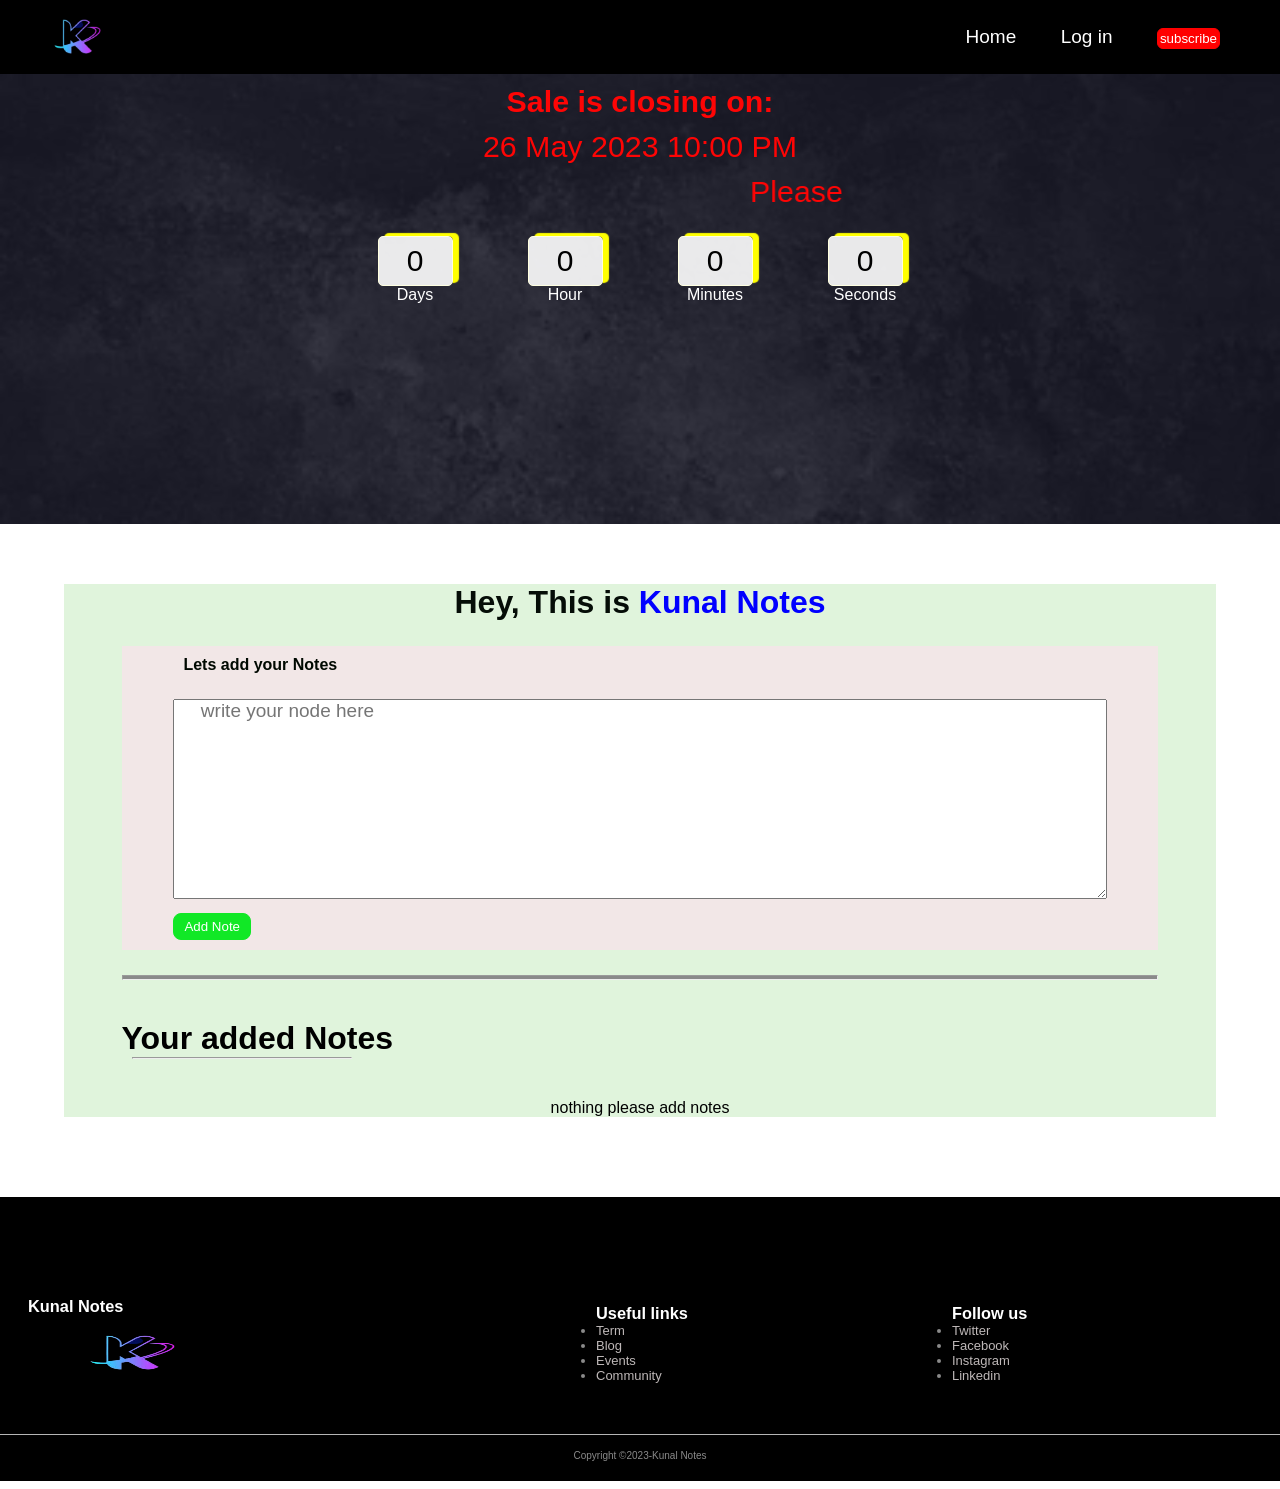
<file: index.html>
<!doctype html>
<html lang="en">

<head>
    <meta charset="utf-8">
    <meta name="viewport" content="width=device-width, initial-scale=1">
    <title>Kunal Notes for code clause</title>
    <!-- <link href="https://cdn.jsdelivr.net/npm/bootstrap@5.2.1/dist/css/bootstrap.min.css" rel="stylesheet"
        integrity="sha384-iYQeCzEYFbKjA/T2uDLTpkwGzCiq6soy8tYaI1GyVh/UjpbCx/TYkiZhlZB6+fzT" crossorigin="anonymous"> -->
    <link rel="stylesheet" href="style.css">

</head>

<body>

    <!-- &&&&&&&&&&&&&&&&&&&&&&&& navigation bar start &&&&&&&&&&&&&&&&&&&&&&&&&&& -->

    <div class="navbar">
        <div class="nav">
            <div class="nav-right">
                <img src="image/logo-removebg-preview.png" alt="logo image">
            </div>
            <div class="nav-left">
                <ul>
                    <li><a href="#">Home</a></li>
                    <li><a href="./login animation/login.html" target="_blank">Log in</a></li>
                    <!-- <textarea name="search" id="search" cols="8" rows="1" placeholder="search"></textarea> -->
                    <!-- <input type="search" placeholder="search" id="serch3">
                    <button class="button" id="myBtn">search</button> -->
                    <button class="button1" id="myBtn" onclick="myFunction()">subscribe</button>
                </ul>
            </div>
        </div>
    </div>

    <!-- ********************************navigation bar end ************************ -->
    <div class="container1" id="kuna">
        <div class="overlay">
            <div class="title"><b>Sale is closing on:</b></div>
            <div class="title" id="end-date">Sale is closing soon.</div>
            <div class="title">
                <marquee>Please subscribe kunal notes.</marquee>
            </div>
            <div class="col">
                <div>
                    <input type="text" readonly value="0"><br>
                    <label for="" class="time">Days</label>
                </div>
                <div>
                    <input type="text" readonly value="0"><br>
                    <label for="" class="time">Hour</label>
                </div>
                <div>
                    <input type="text" readonly value="0"><br>
                    <label for="" class="time">Minutes</label>
                </div>
                <div>
                    <input type="text" readonly value="0"><br>
                    <label for="" class="time">Seconds</label>
                </div>

            </div>
        </div>
    </div>
    <!-- ********************************summer sale end*************************** -->
    <div class="container">
        <div class="contain">
            <h1 id="welcome">Hey, This is <span>Kunal Notes</span></h1>
        </div>
        <div class="card">
            <div class="card-body">
                <h5 class="card-title" id="card-title">Lets add your Notes </h5>
                <div class="form-floating">
                    <textarea class="form-control" placeholder="     write your node here" id="addTxt"
                        style="height: 200px" width="100%"></textarea>
                </div>
                <button class="btn btn-success" id="addBtn">Add Note</a>
            </div>
        </div>

        <hr class="hr">
        <div class="add">
            <h1>Your added Notes</h1>
            <hr class="hr1">
        </div>
        
        <div id="notes" class="row container-fluid"></div>
    </div>

    <!-- ***************************footer******************************** -->

    <div class="footer">
        <div class="container4">
            <div class="row">
                <div class="footer-col-1">
                    <h3>Kunal Notes</h3>
                    <div class="app-logo">
                        <img src="./image/logo-removebg-preview.png" alt="logo pic">
                    </div>
                </div>
                <div class="footer-col-2">
                    <h3>Useful links</h3>
                    <ul>
                        <li><a href="#">Term</a></li>

                        <li><a href="#">Blog </a></li>

                        <li><a href="#">Events</a></li>


                        <li><a href="#">Community</a></li>
                    </ul>
                </div>
                <div class="footer-col-3">
                    <h3>Follow us</h3>

                    <ul>
                        <li><a href="https://twitter.com/?logout=1682507210053" target="_blank">Twitter</a></li>

                        <li><a href="https://www.facebook.com/" target="_blank">Facebook</a></li>

                        <li><a href="https://www.instagram.com/?hl=en" target="_blank">Instagram</a></li>

                        <li><a href="https://www.linkedin.com/" target="_blank">Linkedin</a></li>
                    </ul>
                </div>
            </div>
            <hr id="hr">
            <p class="copyright">Copyright &copy;2023-Kunal Notes</p>

        </div>
    </div>

    <!-- **********************************notes ends type************************** -->


    <!-- <script src="https://cdn.jsdelivr.net/npm/bootstrap@5.2.1/dist/js/bootstrap.bundle.min.js"
        integrity="sha384-u1OknCvxWvY5kfmNBILK2hRnQC3Pr17a+RTT6rIHI7NnikvbZlHgTPOOmMi466C8"
        crossorigin="anonymous"></script> -->

    <script src="script.js"></script>
</body>

</html>
</file>
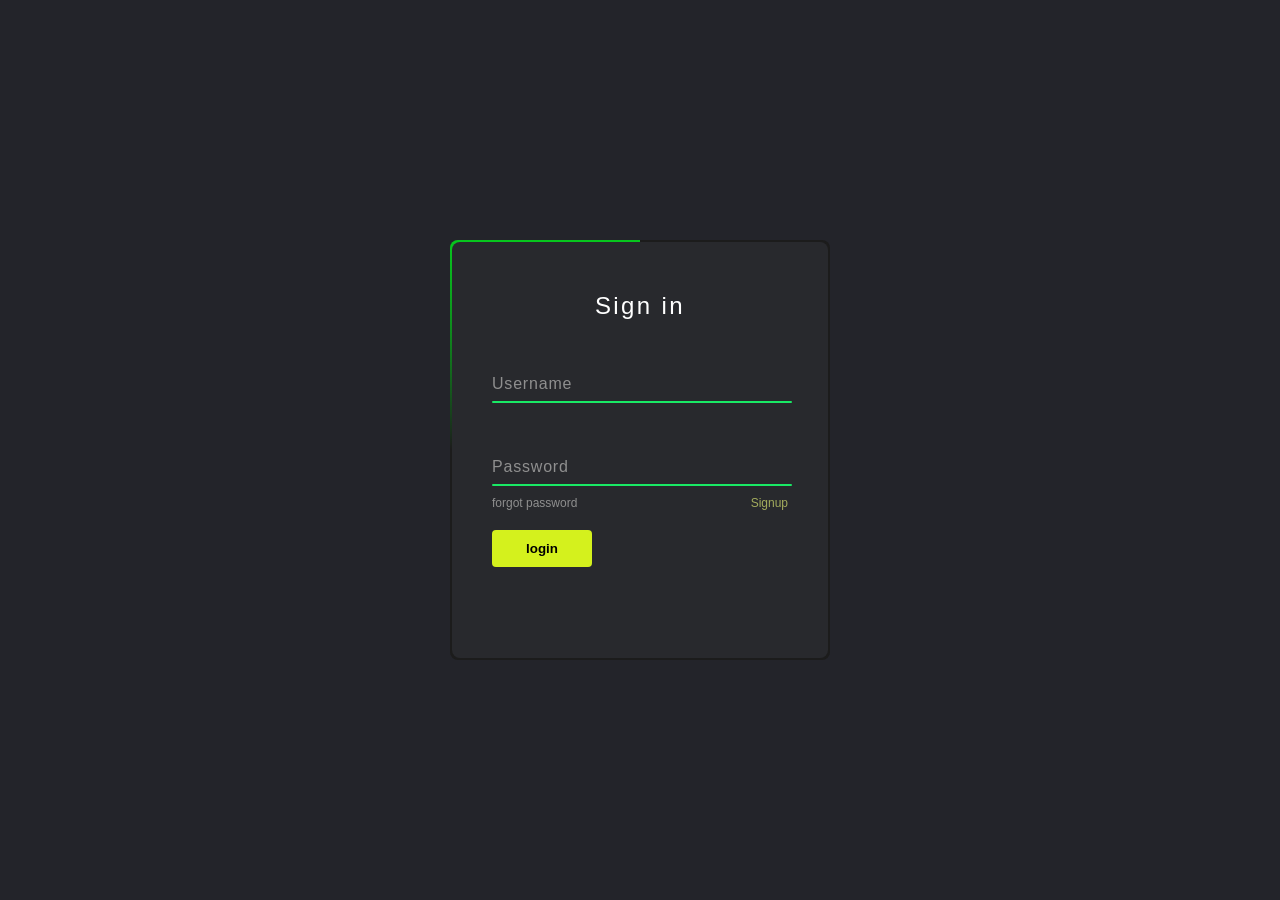
<file: login animation/login.html>
<!DOCTYPE html>
<html lang="en">

<head>
    <meta charset="UTF-8">
    <meta http-equiv="X-UA-Compatible" content="IE=edge">
    <meta name="viewport" content="width=device-width, initial-scale=1.0">
    <title>Document</title>
    <link rel="stylesheet" href="style.css">
</head>

<body>
    <div class="box">
        <div class="form">
            <h2>Sign in</h2>
            <div class="inputBox">
                <input type="text" required="required">
                <span>Username</span>
                <i></i>
            </div>
            <div class="inputBox">
                <input type="password" required="required">
                <span>Password</span>
                <i></i>
            </div>
            <div class="links">
                <a href="#">forgot password</a>
                <a href="#">Signup</a>
            </div>
            <input type="submit" value="login">
        </div>
    </div>
</body>

</html>
</file>
<file: style.css>
* {
    margin: 0;
    padding: 0;
    box-sizing: border-box;
    font-family: 'Poppins', sans-serif;
}

html {
    scroll-behavior: smooth;
}

.nav {
    /* background-color: rgba(0, 0, 0, 0.763); */
    display: flex;
    text-align: center;
    justify-content: space-between;
    align-items: center;
    height: 10vh;
    width: 100%;
    margin-top: -8px;
    background-color: black;
}

.nav-right {
    margin-left: 20px;
}

.nav-left {
    /* display: inline-block; */
    text-align: center;

}

img {
    width: 110px;
    height: 70px;
    cursor: pointer;
}

.nav ul {
    display: inline;
    margin-right: 60px;
    margin-top: 40px;
}

.nav ul li {
    display: inline;
    /* padding: 15px; */
    margin: 20px;
}

#serch {
    margin: 0;
    font-family: inherit;
    font-size: inherit;
    line-height: inherit;
    border-radius: 10px;
    text-align: center;
}

.nav ul li a {
    text-decoration: none;
    color: white;
    font-size: 19px;
}

.nav ul li a:hover {
    color: blue;
}

.button {
    margin-left: 20px;
    padding: 2px;
    border-radius: 6px;
    background-color: rgb(9, 255, 0);
    color: white;
    cursor: pointer;
    border: 0.1px solid rgb(9, 255, 0);

}

.button1 {
    margin-left: 20px;
    padding: 2px;
    border-radius: 6px;
    background-color: red;
    color: white;
    cursor: pointer;
    border: 0.1px solid red;

}


/* *********navigation css end here ********************************** */
.container1 {
    width: 100%;
    height: 50vh;
    background: url(image/favback.webp);
    background-size: cover;
    margin-top: -7.7px;

}

.overlay {
    width: 100%;
    height: 100%;
    display: flex;
    align-items: center;
    flex-direction: column;
    background-color: rgba(33, 33, 53, 0.583);
    margin-left: 0%;

}

.title {
    color: rgb(254, 5, 5);
    text-align: center;
    margin-top: 10px;
    font-size: 1.9rem;
}

.col {
    display: flex;
    margin-top: 20px;
    width: 60%;
    justify-content: center;
    color: white;
}

.col div {
    text-align: center;
    width: 150px;
}

input {
    width: 50%;
    background-color: rgba(255, 255, 255, 0.9);
    border-color: transparent;
    border-radius: 5px;
    height: 50px;
    text-align: center;
    font-size: 30px;
    box-shadow: 6px -3px 1px yellow;
    border: 0.5px solid lightyellow;
}

/* 
#serch3{
    width: 60px;
    box-shadow: none;
    height: 25px;
    font-size: 15px;
    border: 1px solid black
} */

label {
    margin-top: 9px;
}

/* **********************summer sale end and notes begin here********************** */

.container {
    width: 90%;
    margin-left: 5%;
    background-color: rgb(224, 244, 220);
    height: auto;
    margin-top: 60px;
}

.contain span{
    color: blue;
}


#searchTxt {
    height: 28px;
    margin-top: 5px;
}

#btn2 {
    height: 28px;
    text-align: center;
    margin-top: 4px;
    padding: 2px;
    margin-left: 5px;
}

#welcome {
    text-align: center;
    color: rgb(5, 13, 7);
    margin-top: 15px;
    font-weight: 600;
}

.form-floating{
    width: 100%;
    height: auto;
    margin-left: 5%;
}

textarea{
    width: 90%;
    margin-top: 15px;
    height: auto;
}

.card {
    width: 90%;
    background-color: rgb(242, 231, 231);
    color: rgb(8, 0, 0);
    margin-left: 5%;
    margin-top: 25px;
    margin-bottom: 25px;
}

#card-title{
    color: rgb(0, 9, 1);
    margin-left: 5%;
    font-size: 16px;
}

.card-title{
    color: rgb(13, 105, 28);
    margin-left: 25%;
    font-size: 16px;
    padding: 10px;
    
}

/* .card-body{
    margin-left: 5%;
} */

#addBtn{
    background-color: rgb(17, 232, 38);
    color: white;
    border: 1px solid rgb(17, 232, 38);
    padding: 5px 10px;
    border-radius: 8px;
    margin-top: 10px;
    margin-left: 5%;
    cursor: pointer;
    margin-bottom: 10px;
}

#addBtn:hover{
    background-color:rgb(4, 252, 29) ;
}

.add{
    margin-left: 5%;
}

.primary{
    background-color: red;
    color: white;
    padding: 2px;
    border-radius: 7px;
    cursor: pointer;
}

.noteCard{
    width: 16rem;
    height: auto;
    border: .09px solid black;
    margin-bottom: 40px;
}

textarea{
    font-size: 19px;
}
.hr{
    height: 5px;
    margin-bottom: 40px;
    background-color: #8a8a8a;
    /* box-shadow: 10px 16px 13px #8a8a8a; */
    width: 90%;
    margin-left: 5%;
}

.hr1{
    height: 2px;
    width:220px;
    margin-left: 10px;
}

/* ***************************footer******************* */
.footer {
    background-color: black;
    color: #8a8a8a;
    font-size: 14px;
    padding: 60px 0 20px;
    margin-top: 80px;
    /* display: flex; */

}
.row {
    display: flex;
    align-items: center;
    flex-wrap: wrap;
    justify-content: space-around;
    margin-top: 40px;


}

.container4 {
    max-width: 1300px;
    height: auto;
    margin: auto;
}

.footer p {
    color: #8a8a8a;
}

.footer h3 {
    color: white;
}

.footer-col-1,
.footer-col-2,
.footer-col-3 {
    min-width: 300px;
    margin-bottom: 30px;
}

.footer-col-1 {
    flex-basis: 40%;
}

.footer-col-1 img {
    width: 200px;
    cursor: pointer;
}

.footer-col-2 {
    margin-left: 8pxpx;
}

.footer-col-2 ul li {
    cursor: pointer;
    font-size: 13px;
    width: 54px;
    height: auto;
}

.footer-col-2 a:hover {
    color: white;
}

.footer-col-3 ul li {
    cursor: pointer;
    font-size: 13px;
    width: 54px;

}

.footer-col-3 a:hover {
    color: white;
}

.footer hr {
    border: none;
    background: #b5b5b5;
    height: 1px;
    margin: 15px 0;
    width: 100%;
}

.copyright {
    text-align: center;
    font-size: 10px;
}

.copyright copy {
    font-size: 18px;

}

.footer ul li a{
    color: rgb(190, 184, 184);
    text-decoration: none;
}
</file>
<file: login animation/style.css>
@import url('https://fonts.googleapis.com/css2?family=M+PLUS+1:wght@400;500&family=Noto+Sans:wght@400;500&family=Playfair+Display:wght@500&family=Poppins:wght@200;300;400;600;700;800&family=Source+Sans+Pro:ital,wght@0,400;1,700&display=swap');

*{
    margin: 0;
    padding: 0;
    box-sizing: border-box;
    font-family: sans-serif;
}

body{
    display: flex;
    justify-content: center;
    align-items: center;
    min-height: 100vh;
    background: #23242a;
}
.box{
    position:relative;
    width : 380px;
    height: 420px;
    background: #1c1c1c;
    border-radius: 8px;
    overflow: hidden;
}
.box::before{
    content: '';
    position: absolute;
    top: -50%;
    left:-50%;
    width: 380px;
    height: 420px;
    background: linear-gradient(0deg,transparent,#00ff1e);
    transform-origin: bottom right;
    animation:animate 6s linear infinite;
}
.box::after{
    content: '';
    position: absolute;
    top: -50%;
    left:-50%;
    width: 380px;
    height: 420px;
    background: linear-gradient(0deg,transparent,#00ff1e);
    transform-origin: bottom right;
    animation:animate 6s linear infinite;
    animation-delay: -3s;
}

@keyframes animate
{
    0%
    {
        transform: rotate(0deg);
    }  
    100%
    {
        transform: rotate(360deg);
    }
}
.form
{
    position: absolute;
    inset: 2px;
    border-radius: 8px;
    background: #28292d;
    z-index: 10;
    padding: 50px 40px;
    display: flex;
    flex-direction: column;
}
.form h2{
    color:white;
    font-weight:500;
    text-align: center;
    letter-spacing: 0.1em;
}
.inputBox
{
    position:relative;
    width: 300px;
    margin-top: 35px;
}
.inputBox input
{
    position:relative;
    width:100%;
    padding: 20px 10px 10px;
    background: transparent;
    border: none;
    outline:none;
    color: #23242a;
    font-size: 1em;
    letter-spacing: 0.05em;
    z-index: 10;
}
.inputBox span{
    position: absolute;
    left: 0;
    padding: 20px 0px 10px;
    font-size: 1em;
    color: #8f8f8f;
    pointer-events: none;
    letter-spacing: 0.05em;
    transition: 0.5s;
}
.inputBox input:valid ~ span,
.inputBox input:focus ~ span
{
    color: #f7eb05;
    transform: translateX(0px) translateY(-34px);
    font-size:0.75em;
}
.inputBox i
{
    position: absolute;
    left:0;
    bottom:0;
    width: 100%;
    height:2px;
    background: #19e965;
    border-radius: 4px;
    transition: 0.5s;
    pointer-events: none;
    z-index: 9;
}

.inputBox input:valid ~ i,
.inputBox input:focus ~ i
{
    height: 44px;
}

.links{
    display: flex;
    justify-content: space-between;
}

.links a{
   margin: 10px 0;
   font-size: 0.75em;
   color:#8f8f8f;
   text-decoration: none;
}

.links a:hover,
.links a:nth-child(2){
    color:#a3ac5d
}
input[type="submit"]
{
    border: none;
    outline: none;
    background: #d4f11d;
    padding: 11px 25px;
    width:100px;
    margin-top: 10px;
    border-radius: 4px;
    font-weight: 600;
    border-radius: 4px;
    cursor: pointer;
}
input[type="submit"]:active
{
    opacity:0.8;
}
</file>
